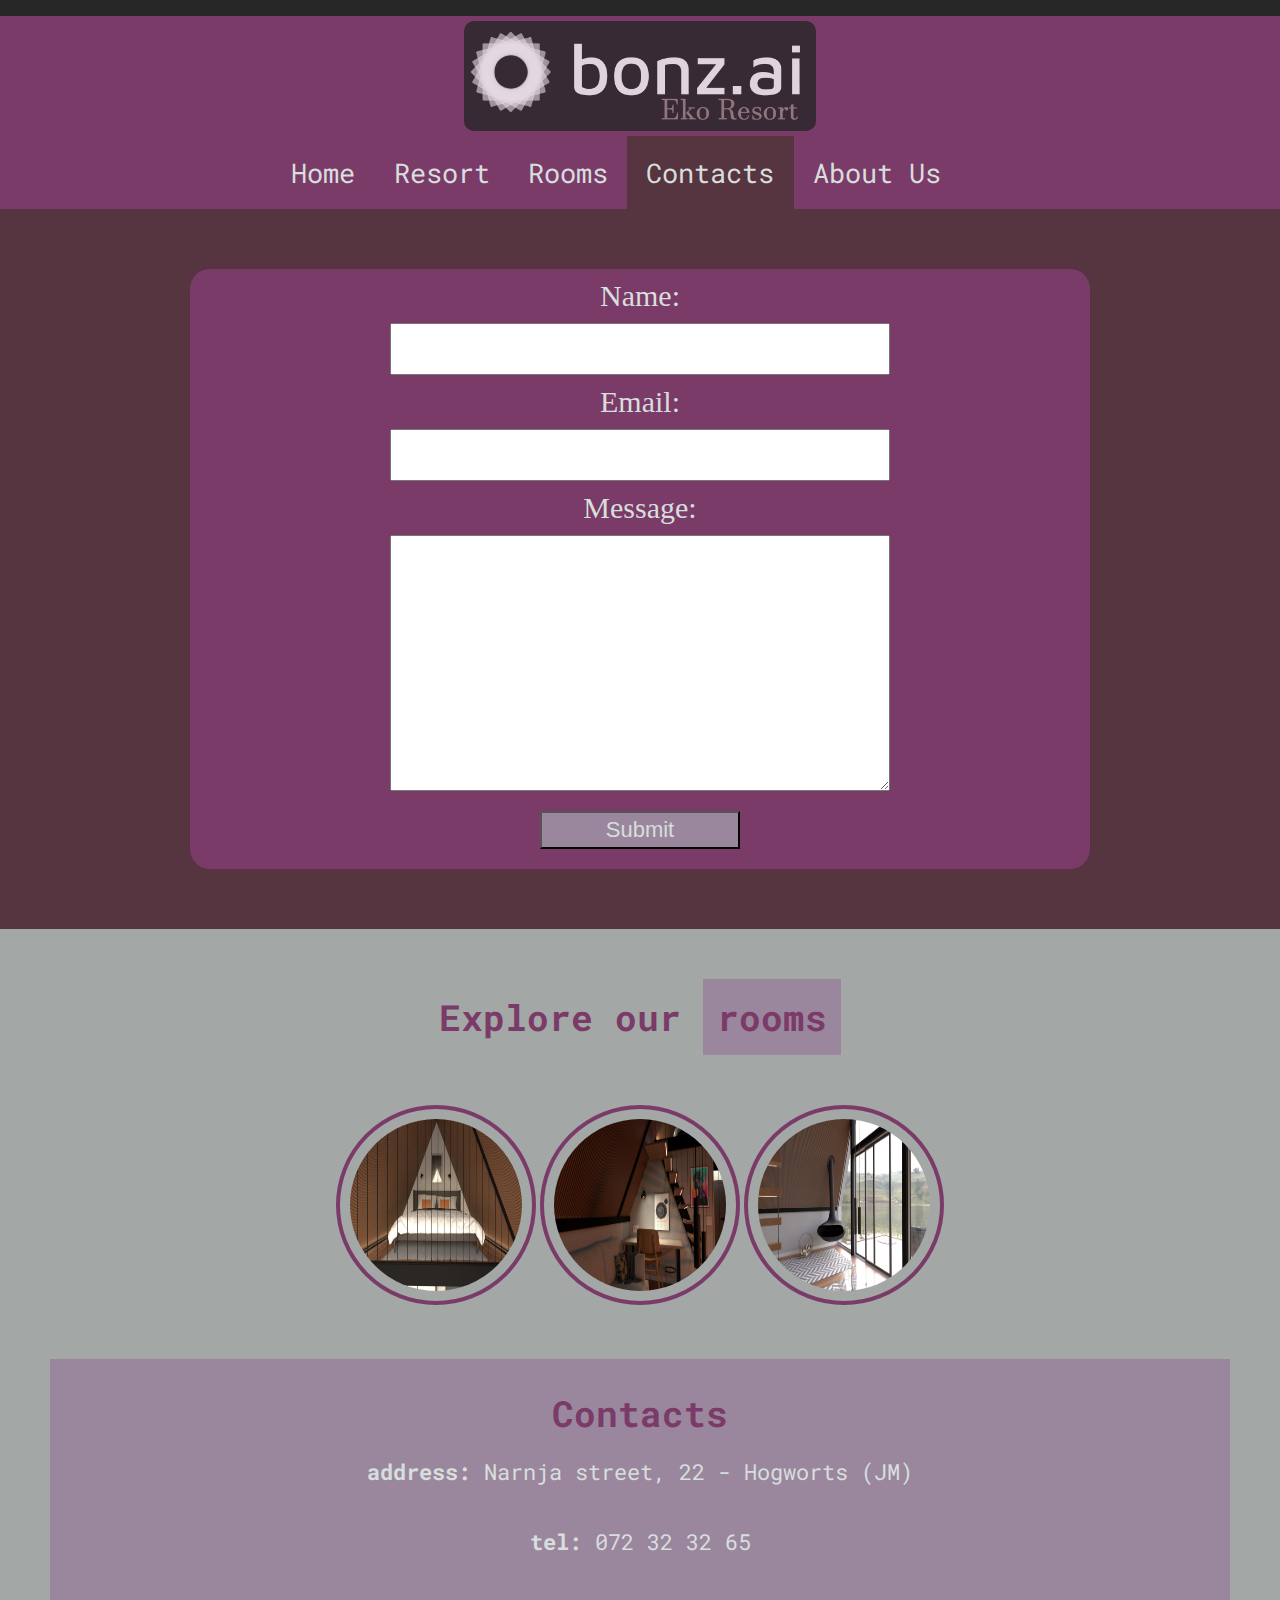
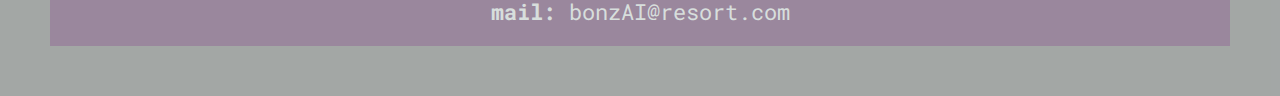
<file: contacts.html>
<!DOCTYPE html>
<html lang="en">
  <head>
    <meta charset="UTF-8" />
    <meta name="viewport" content="width=device-width, initial-scale=1.0" />
    <link rel="stylesheet" href="style.css" />
    <title>Contacts</title>
  </head>
  <body>
    <div class="body__container--wrapper body__container--wrapper-contacts">
      <nav class="nav--index">
        <img
          src="./bonzai-assets/LogoBonzAiEkoResort.png"
          alt="Logo"
          class="nav__img"
        />

        <ul class="nav__list">
          <li class="nav__list__item">
            <a href="./index.html">Home</a>
          </li>
          <li class="nav__list__item"><a href="./resort.html">Resort</a></li>
          <li class="nav__list__item"><a href="./rooms.html">Rooms</a></li>
          <li class="nav__list__item nav__list__item--compass">
            <a href="./contacts.html">Contacts</a>
          </li>
          <li class="nav__list__item"><a href="./aboutUs.html">About Us</a></li>
        </ul>

        <div class="hamburger-icon">☰</div>
        <ul class="hamburger-menu">
          <li><a href="./index.html">Home</a></li>
          <li><a href="./resort.html">Resort</a></li>
          <li><a href="./rooms.html">Rooms</a></li>
          <li><a href="./contacts.html">Contacts</a></li>
          <li><a href="./aboutUs.html">About Us</a></li>
        </ul>
      </nav>

      <div class="contacts__form--wrapper">
        <form action="process.php" method="post" class="contacts__form">
          <label for="name">Name:</label>
          <input type="text" id="name" name="name" required />

          <label for="email">Email:</label>
          <input type="email" id="email" name="email" required />

          <label for="message">Message:</label>
          <textarea id="message" name="message" rows="4" required></textarea>

          <input type="submit" value="Submit" class="contacts__form-submit" />
        </form>
      </div>

      <footer class="footer__rooms">
        <section class="footer__rooms__explorer">
          <h3 class="footer__rooms__explorer__title">
            Explore our
            <a
              href="./rooms.html"
              class="footer__rooms__explorer__title--special"
              >rooms</a
            >
          </h3>
          <div class="footer__rooms__explorer__img-wrapper">
            <img
              src="./bonzai-assets/assets/photos/04-day.jpg"
              alt="rooms"
              class="footer__rooms__explorer__img"
            />
            <img
              src="./bonzai-assets/assets/photos/01-night.jpg"
              alt="rooms"
              class="footer__rooms__explorer__img"
            />
            <img
              src="./bonzai-assets/assets/photos/02-day.jpg"
              alt="rooms"
              class="footer__rooms__explorer__img"
            />
          </div>
        </section>

        <section class="footer__rooms__contacts">
          <h3 class="footer__rooms__contacts__title">Contacts</h3>
          <ul class="footer__rooms__contacts__list">
            <li class="footer__rooms__contacts__list__item">
              <strong>address:</strong> Narnja street, 22 - Hogworts (JM)
            </li>
            <li class="footer__rooms__contacts__list__item">
              <strong>tel:</strong> 072 32 32 65
            </li>
            <li class="footer__rooms__contacts__list__item">
              <strong>mail:</strong>
              bonzAI@resort.com
            </li>
          </ul>
        </section>
      </footer>
    </div>
    <script>
      document
        .querySelector(".hamburger-icon")
        .addEventListener("click", function () {
          document.querySelector(".hamburger-menu").classList.toggle("active");
          document.querySelector(".nav").classList.toggle("active");
        });

      var select = document.querySelector(".hamburger-menu");

      select.addEventListener("change", function () {
        var selectedValue = select.value;

        if (selectedValue) {
          window.location.href = selectedValue;
        }
      });
    </script>
  </body>
</html>
</file>
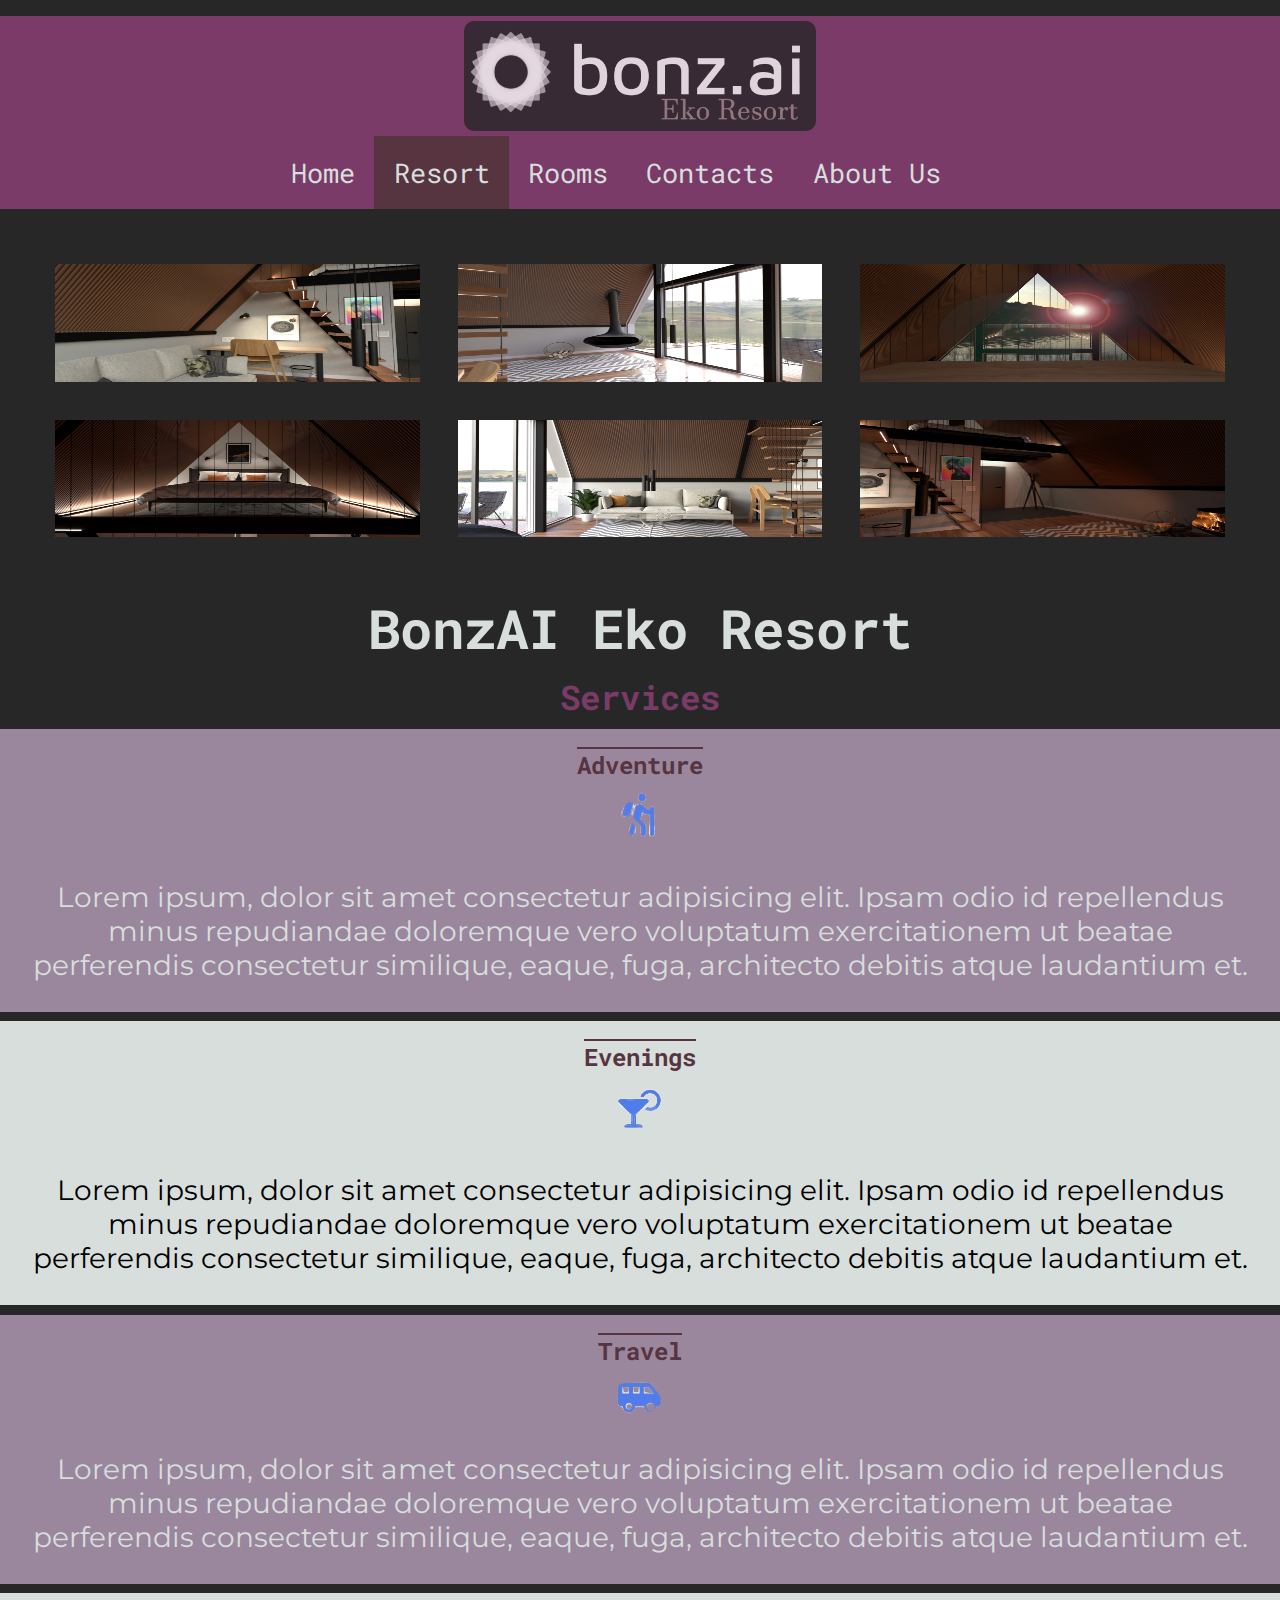
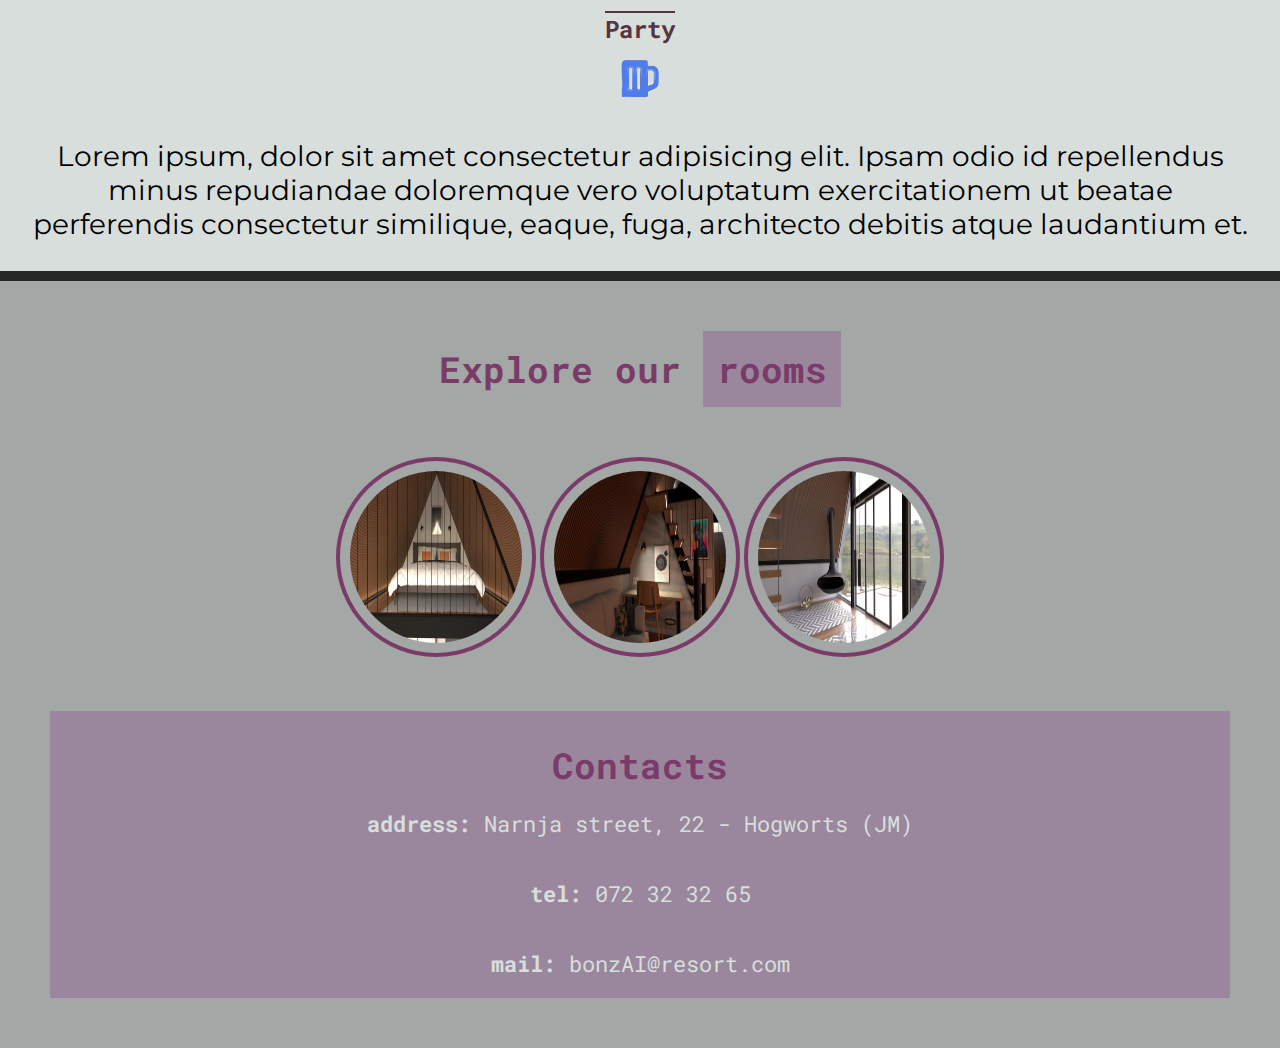
<file: resort.html>
<!DOCTYPE html>
<html lang="en">
  <head>
    <meta charset="UTF-8" />
    <meta name="viewport" content="width=device-width, initial-scale=1.0" />
    <link rel="stylesheet" href="style.css" />
    <title>Resort</title>
  </head>
  <body>
    <div class="body__container--wrapper body__container--wrapper-resort">
      <nav class="nav--index">
        <img
          src="./bonzai-assets/LogoBonzAiEkoResort.png"
          alt="Logo"
          class="nav__img"
        />

        <ul class="nav__list">
          <li class="nav__list__item">
            <a href="./index.html">Home</a>
          </li>
          <li class="nav__list__item nav__list__item--compass">
            <a href="./resort.html">Resort</a>
          </li>
          <li class="nav__list__item"><a href="./rooms.html">Rooms</a></li>
          <li class="nav__list__item">
            <a href="./contacts.html">Contacts</a>
          </li>
          <li class="nav__list__item"><a href="./aboutUs.html">About Us</a></li>
        </ul>
        <div class="hamburger-icon">☰</div>
        <ul class="hamburger-menu">
          <li><a href="./index.html">Home</a></li>
          <li><a href="./resort.html">Resort</a></li>
          <li><a href="./rooms.html">Rooms</a></li>
          <li><a href="./contacts.html">Contacts</a></li>
          <li><a href="./aboutUs.html">About Us</a></li>
        </ul>
      </nav>

      <aside class="aside__gallery">
        <img
          src="./bonzai-assets/assets/photos/01-day.jpg"
          alt="img1"
          class="aside__gallery__img"
        />
        <img
          src="./bonzai-assets/assets/photos/02-day.jpg"
          alt="img2"
          class="aside__gallery__img"
        />
        <img
          src="./bonzai-assets/assets/photos/03-night.jpg"
          alt="img3"
          class="aside__gallery__img"
        />
        <img
          src="./bonzai-assets/assets/photos/04-night.jpg"
          alt="img4"
          class="aside__gallery__img"
        />
        <img
          src="./bonzai-assets/assets/photos/05-day.jpg"
          alt="img5"
          class="aside__gallery__img"
        />
        <img
          src="./bonzai-assets/assets/photos/06-night.jpg"
          alt="img6"
          class="aside__gallery__img"
        />
      </aside>

      <section class="body__container__section">
        <h2 class="body__container__section__title">BonzAI Eko Resort</h2>
        <h3>Services</h3>
        <article class="main__article main__article-resort main__article__adventure">
          <h2>Adventure</h2>
          <img
            src="./bonzai-assets/adventure.png"
            alt="rafting"
            class="main__article--adventure_img main_article__img"
          />
          <p class="main_article_par">
            Lorem ipsum, dolor sit amet consectetur adipisicing elit. Ipsam odio
            id repellendus minus repudiandae doloremque vero voluptatum
            exercitationem ut beatae perferendis consectetur similique, eaque,
            fuga, architecto debitis atque laudantium et.
          </p>
        </article>

        <article class="main__article main__article-resort  main__article__evenings">
          
          <h2>Evenings</h2>
          <img
            src="./bonzai-assets/evening.png"
            alt="evening"
            class="main__article--evening_img main_article_img"
          />
          <p class="main_article_par">
            Lorem ipsum, dolor sit amet consectetur adipisicing elit. Ipsam odio
            id repellendus minus repudiandae doloremque vero voluptatum
            exercitationem ut beatae perferendis consectetur similique, eaque,
            fuga, architecto debitis atque laudantium et.
          </p>
        </article>

        <article class="main__article main__article-resort main__article__travel">
          <h2>Travel</h2>
          <img
            src="./bonzai-assets/travel.png"
            alt=""
            class="main__article--travel_img main_article_img"
          />
          <p class="main_article_par">
            Lorem ipsum, dolor sit amet consectetur adipisicing elit. Ipsam odio
            id repellendus minus repudiandae doloremque vero voluptatum
            exercitationem ut beatae perferendis consectetur similique, eaque,
            fuga, architecto debitis atque laudantium et.
          </p>
        </article>
        <article class="main__article main__article-resort main__article__party">
          <h2>Party</h2>
          <img
            src="./bonzai-assets/party.png"
            alt=""
            class="main__article--party_img main_article_img"
          />
          <p class="main_article_par">
            Lorem ipsum, dolor sit amet consectetur adipisicing elit. Ipsam odio
            id repellendus minus repudiandae doloremque vero voluptatum
            exercitationem ut beatae perferendis consectetur similique, eaque,
            fuga, architecto debitis atque laudantium et.
          </p>
        </article>
      </section>

      <footer class="footer__rooms">
        <section class="footer__rooms__explorer">
          <h3 class="footer__rooms__explorer__title">
            Explore our
            <a
              href="./rooms.html"
              class="footer__rooms__explorer__title--special"
              >rooms</a
            >
          </h3>
          <div class="footer__rooms__explorer__img-wrapper">
            <img
              src="./bonzai-assets/assets/photos/04-day.jpg"
              alt="rooms"
              class="footer__rooms__explorer__img"
            />
            <img
              src="./bonzai-assets/assets/photos/01-night.jpg"
              alt="rooms"
              class="footer__rooms__explorer__img"
            />
            <img
              src="./bonzai-assets/assets/photos/02-day.jpg"
              alt="rooms"
              class="footer__rooms__explorer__img"
            />
          </div>
        </section>

        <section class="footer__rooms__contacts">
          <h3 class="footer__rooms__contacts__title">Contacts</h3>
          <ul class="footer__rooms__contacts__list">
            <li class="footer__rooms__contacts__list__item">
              <strong>address:</strong> Narnja street, 22 - Hogworts (JM)
            </li>
            <li class="footer__rooms__contacts__list__item">
              <strong>tel:</strong> 072 32 32 65
            </li>
            <li class="footer__rooms__contacts__list__item">
              <strong>mail:</strong>
              bonzAI@resort.com
            </li>
          </ul>
        </section>
      </footer>
    </div>
    <script>
      document
        .querySelector(".hamburger-icon")
        .addEventListener("click", function () {
          document.querySelector(".hamburger-menu").classList.toggle("active");
          document.querySelector(".nav").classList.toggle("active");
        });

      var select = document.querySelector(".hamburger-menu");

      select.addEventListener("change", function () {
        var selectedValue = select.value;

        if (selectedValue) {
          window.location.href = selectedValue;
        }
      });
    </script>
  </body>
</html>
</file>
<file: style.css>
@import url("https://fonts.googleapis.com/css2?family=Roboto+Condensed:wght@400;700&family=Roboto+Mono&family=Titillium+Web:wght@700&display=swap");
@import url("https://fonts.googleapis.com/css2?family=Autour+One&display=swap");
@import url("https://fonts.googleapis.com/css2?family=Montserrat:wght@300&display=swap");

* {
  box-sizing: border-box;
  margin: 0;
  padding: 0;
}

body {
  background-color: #282727;
  max-width: 100dvw;
  max-height: 100dvh;
}

:root {
  --primary-font-family: "Roboto Mono", monospace;
  --primary-font-color: #d7dedc;
  --primary-bkg-color: #7a3b69;
  --secondary-bkg-color: #d7dedc;
  --secondary-font-family: "Montserrat", sans-serif;
}

a {
  text-decoration: none;
  color: var(--primary-font-color);
}

.generic-button {
  display: inline-block;
  margin: 0.3rem;
  border-radius: 0.625rem;
  padding: 0.525rem;
  background-color: var(--primary-bkg-color);
  color: var(--primary-font-color);
  font-family: var(--primary-font-family);
  font-size: 1.6rem;
  text-align: center;
}

.generic-button:hover {
  transform: scale(1.1);
  background-color: #9a879d;
}

.body__container--wrapper {
  margin:1rem auto;
  max-width: 1500px;
}

.body__container--wrapper-index {
  display: grid;
  grid-template-columns: repeat(6, 1fr);
  grid-template-rows: auto;
  gap: 0.313rem;
}

.body__container--wrapper2 {
  margin: 4rem auto;
  max-width: 1500px;
}

/* nav */ /* nav */ /* nav */ /* nav */ /* nav */ /* nav */ /* nav */ /* nav */ /* nav */ /* nav */ /* nav */

.nav--index {
  grid-column: 1 / 7;
  grid-row: 1 / 2;
  display: flex;
  justify-content: space-between;
  align-items: center;
  background-color: #7a3b69;
}

.nav__img {
  width: 22rem;
  height: auto;
  margin: 0.313rem 3.75rem;
  border-radius: 0.625rem;
  opacity: 80%;
}

.nav__list {
  list-style-type: none;
  display: flex;
  margin-right: 3rem;
}

.nav__list__item {
  padding: 1.2rem;
  font-family: var(--primary-font-family);
  font-size: 1.675rem;
}

.nav__list__item:hover {
  transform: scale(1.2);
  background-color: #9a879d;
}

.nav__list__item--compass {
  background-color: #563440;
}

.hamburger-icon,
.hamburger-menu {
  display: none;
  list-style-type: none;
}

.hamburger-menu.active {
  display: block;
}

/* header */ /* header */ /* header */ /* header */ /* header */ /* header */ /* header */ /* header */ /* header */ /* header */

.header__hero {
  background-image:url(bonzai-assets/assets/photos/09-day.jpg);
  background-size: cover;
  background-repeat: no-repeat;
  background-position: center;
  margin: 5px auto;
  width: 100%;
  height: 800px;
}

.header__hero-index {
  grid-column: 1 / 7;
  grid-row: 3 / 7;
  display: flex;
  flex-direction: column;
  justify-content: start;
  align-items: center;
}

.header__hero--wrapper {
  margin-top: 18.75rem;
  width: 100%;
  background-color: rgba(154, 135, 157, 0.5);
  text-align: center;
  padding: 2.625rem;
}

.header__hero__title {
  font-family: var(--primary-font-family);
  font-size: 3.3rem;
}

/* main */ /* main */ /* main */ /* main */ /* main */ /* main */ /* main */ /* main */ /* main */ /* main */ /* main */

.main__content {
  grid-column: 1 / 7;
  grid-row: 7 / 7;
  display: grid;
  grid-template-columns: repeat(6, 1fr);
  grid-template-rows: repeat(1, 1fr);
  gap: 0.613rem;
}

.main__article--wrapper {
  grid-column: 1 / 5;
  grid-row: 1 / 2;
  display: grid;
  grid-template-columns: repeat(2, 1fr);
  grid-template-rows: repeat(2, 1fr);
  gap: 0.313rem;
}

.main__article {
  background-color: var(--secondary-bkg-color);
  display: flex;
  flex-direction: column;
  justify-content: center;
  align-items: center;
}

.main__article h2 {
  margin-top: 1.25rem;
  color: #563440;
  font-family: var(--primary-font-family);
  text-decoration: overline;
}

.main__article__par {
  padding: 1.563rem;
  text-align: center;
  font-size: 1.25rem;
  font-family: var(--secondary-font-family);
  font-weight: 500;
}

.main__article__evening {
  grid-column: 1 / 2;
  grid-row: 1 / 2;
}

.main__article__adventure {
  background-color: #9a879d;
  color: #d7dedc;
  grid-column: 2 / 3;
  grid-row: 1 / 2;
  padding: 0;
}

.main__article__travel {
  background-color: #9a879d;
  color: #d7dedc;
  grid-column: 1 / 2;
  grid-row: 2 / 3;
}

.article-evening__party {
  grid-column: 2 / 2;
  grid-row: 2 / 3;
}

.main__aside__aboutUs {
  background-color: #282727;
  grid-column: 5 / 7;
  grid-row: 1 / 2;
  display: flex;
  flex-direction: column;
  align-items: center;
  justify-content: space-between;
  border: solid 10px var(--primary-bkg-color);
}

.main__aside__aboutUs__title {
  margin-top: 1.25rem;
  font-size: 1.625rem;
  font-family: var(--primary-font-family);
  color: var(--primary-font-color);
  text-align: center;
}

.main__aside__aboutUs__img {
  margin-top: 0.063rem;
  width: 26.25rem;
  border-radius: 0.75rem;
}

.main__aside__aboutUs__par {
  padding: 1.563rem;
  text-align: center;
  font-size: 1.25rem;
  font-family: var(--primary-font-family);
  color: var(--primary-font-color);
}

.main__aside__aboutUs__logo {
  width: 260px;
}

/* footer */ /* footer */ /* footer */ /* footer */ /* footer */ /* footer */ /* footer */ /* footer */

.footer__rooms {
  padding: 3.125rem;
  grid-column: 1 / 7;
  grid-row: 9 / 10;
  background-color: rgba(215, 222, 220, 0.7);
  display: flex;
  flex-direction: column;
  justify-content: space-around;
  align-items: center;
}

.footer__rooms__explorer {
  display: flex;
  flex-direction: column;
  justify-content: space-around;
  align-items: center;
}

.footer__rooms__explorer__title {
  font-family: var(--primary-font-family);
  color: var(--primary-bkg-color);
  font-size: 2.275rem;
}

.footer__rooms__explorer__img {
  padding: 0.625rem;
  width: 22.125rem;
  height: 22.125rem;
  border-radius: 50%;
  border: solid 4px var(--primary-bkg-color);
}

.footer__rooms__explorer__title--special {
  display: inline-block;
  background-color: #9a879d;
  color: var(--primary-bkg-color);
  padding: 0.875rem;
}

.footer__rooms__explorer__title--special:hover {
  transform: scale(1.1);
  color: white;
}

.footer__rooms__explorer__img-wrapper {
  margin: 50px auto;
}
.footer__rooms__contacts {
  width: 100%;

  background-color: #9a879d;
}

.footer__rooms__contacts__list {
  list-style-type: none;
}

.footer__rooms__contacts__list__item {
  color: var(--primary-font-color);
  font-size: 22px;
  font-family: var(--primary-font-family);
  padding: 1.275rem;
  text-align: center;
}

.footer__rooms__contacts__title {
  margin-top: 1.875rem;
  font-family: var(--primary-font-family);
  color: var(--primary-bkg-color);
  font-size: 2.275rem;
  text-align: center;
}

/* resort */ /* resort //* resort */ /* resort */ /* resort */ /* resort */ /* resort */ /* resort */ /* resort */ /* resort */

.body__container--wrapper-resort {
  display: flex;
  flex-direction: column;
  justify-content: center;
}

.aside__gallery {
  display: grid;
  grid-template-columns: repeat(6, 1fr);
  gap: 0.75rem;
  max-width: 100%;
  margin: 0;
}

.aside__gallery__img {
  padding: 0.213rem;
  height: 7.98rem;
}

.aside__gallery__img:hover {
  transform: scale(1.3);
}

.body__container__section {
  display: flex;
  gap: 0.6rem;
  flex-direction: column;
  justify-content: space-evenly;
  align-items: center;
  margin-bottom: 0.6rem;
}

.body__container__section__title {
  font-size: 3.375rem;
  color: var(--primary-font-color);
  font-family: var(--primary-font-family);
}

.body__container__section h3 {
  font-size: 2.125rem;
  color: var(--primary-bkg-color);
  font-family: var(--primary-font-family);
}

.main__article-resort p {
  text-align: center;
  padding: 30px;
  font-family: var(--secondary-font-family);
  font-size: 28px;
}

/* rooms */ /* rooms */ /* rooms */ /* rooms */ /* rooms */ /* rooms */ /* rooms */ /* rooms */

/* search area */ /* search area */ /* search area */ /* search area */ /* search area */ /* search area */

.header__hero-rooms {
  max-width: 1500px;
}

.body__container--wrapper-rooms {
  display: flex;
  flex-direction: column;
}

.search-container {
  background-color: var(--secondary-bkg-color);
}

.search-container__title {
  text-align: center;
  margin-top: 1.25rem;
  font-family: var(--primary-font-family);
  font-size: 2.45rem;
  color: var(--primary-bkg-color);
}

.search-container__form {
  display: flex;
  align-items: center;
  justify-content: space-around;
  margin: 50px auto;
}

.search-container__form-flex {
  display: flex;
  flex-direction: column;
  align-items: center;
}

.search-container__form-flex label {
  margin-bottom: 10px;
  font-family: var(--primary-font-family);
  color: var(--primary-bkg-color);
  font-size: 1.875rem;
}

.search-container__form-flex select {
  width: 14.375rem;
  height: 3.125rem;
}

.search-container__form-flex input {
  width: 12.5rem;
}

#guests,
#room-type,
#guests > option,
#room-type > option {
  font-family: var(--primary-font-family);
  color: var(--primary-bkg-color);
  font-size: 1.75rem;
}

#room-max-size {
  font-size: 1.75rem;
}

.form__checkbox-flex {
  display: flex;
  flex-direction: column;
  justify-content: center;
  align-items: center;
  margin: 10px;
}

#room-size {
  margin-bottom: 10px;
  font-size: 1.75rem;
}

.search-container__btn {
  margin-left: 700px;
  margin-bottom: 30px;
}

.room-gallery-container {
  display: grid;
  grid-template-columns: repeat(4, 1fr);
  grid-template-rows: repeat(4, 1fr);
  gap: 0.5rem;
  max-width: 1500px;
  margin: 1.5rem auto;
}

/* gallery */ /* gallery */ /* gallery */ /* gallery */ /* gallery */ /* gallery */ /* gallery */ /* gallery */ /* gallery */

.gallery-container {
  display: grid;
  grid-template-columns: repeat(4, 1fr);
  gap: 1rem;
  margin: 1rem;
}

.gallery-container__item {
  background-color: var(--secondary-bkg-color);
  display: flex;
  flex-direction: column;
  justify-content: center;
  align-items: center;
}

.gallery-container__item--wrapper {
  width: 21.875rem;
  height: 18.75rem;
  background-repeat: no-repeat;
  background-size: cover;
  background-position: center;
  display: flex;
  justify-content: flex-start;
  align-items: flex-start;
}
.presidential-room {
  background-image: url(.//bonzai-assets/assets/photos/02-day.jpg);
}

.family-deluxe {
  background-image: url(.//bonzai-assets/assets/photos/01-day.jpg);
}

.double-deluxe {
  background-image: url(.//bonzai-assets/assets/photos/03-night.jpg);
}

.family-standard {
  background-image: url(.//bonzai-assets/assets/photos/04-night.jpg);
}

.family-basic {
  background-image: url(.//bonzai-assets/assets/photos/05-day.jpg);
}

.double-standard {
  background-image: url(.//bonzai-assets/assets/photos/06-day.jpg);
}

.single-deluxe {
  background-image: url(.//bonzai-assets/assets/photos/07-night.jpg);
}

.family-economy {
  background-image: url(.//bonzai-assets/assets/photos/08-night.jpg);
}
.double-basic {
  background-image: url(.//bonzai-assets/assets/photos/08-day.jpg);
}

.single-standard {
  background-image: url(.//bonzai-assets/assets/photos/01-night.jpg);
}

.double-economy {
  background-image: url(.//bonzai-assets/assets/photos/02-night.jpg);
}
.single-basic {
  background-image: url(.//bonzai-assets/assets/photos/04-day.jpg);
}

.gallery-container__item__title {
  background-color: var(--primary-bkg-color);
  font-family: var(--primary-font-family);
  color: var(--primary-font-color);
  padding: 0.438rem;
  font-size: 1.875rem;
  font-weight: 400;
}

.gallery-container__item__footer {
  text-align: center;
  width: 21.875rem;
  font-size: 1.875rem;
  font-weight: 700;
  color: var(--primary-bkg-color);
  font-family: var(--primary-font-family);
  background-color: var(--primary-font-color);
  padding: 7px;
}

/* presidential-room */ /* presidential-room */ /* presidential-room */ /* presidential-room */ /* presidential-room */

/* header */ /* header */ /* header */ /* header */ /* header */ /* header */ /* header */ /* header */

.header__hero-presidential {
  background-image: url(../BonzAi/bonzai-assets/assets/photos/02-day.jpg);
  background-size: cover;
  background-repeat: no-repeat;
  background-position: center;
  margin: 5px auto;
  width: 1500px;
  height: 800px;
  grid-column: 1 / 7;
  grid-row: 3 / 7;
  display: flex;
  flex-direction: column;
  justify-content: start;
  align-items: center;
}

/* main*/ /* main*/ /* main*/ /* main*/ /* main*/ /* main*/ /* main*/ /* main*/ /* main*/ /* main*/

.main__room-container {
  background-color: var(--primary-bkg-color);
  display: grid;
  grid-template-columns: repeat(6, 1fr);
  gap: 2rem;
  grid-template-rows: 21.875rem 34.375rem 25rem;
  grid-template-areas:
    "gallery gallery gallery gallery gallery gallery"
    "details details details details info info"
    "extras extras extras extras extras extras";
}

.main__room-gallery {
  grid-area: gallery;
  display: flex;
  justify-content: space-around;
  margin-top: 110px;
}

.main__room-gallery > img {
  width: 26.25rem;
  height: 13.75rem;
  border-radius: 0.625rem;
}

.main__room-gallery > img:hover {
  transform: scale(1.1);
  box-shadow: 10px 10px 5px 0px rgba(0, 0, 0, 0.75);
}

.main__room-details {
  grid-area: details;
  display: flex;
  flex-direction: column;
  justify-content: flex-start;
  align-items: center;
  padding: 1.875rem;
}

.main__room-info {
  grid-area: info;
  display: flex;
  flex-direction: column;
  justify-content: flex-start;
  align-items: center;
  padding: 30px;
}

.main__room-title {
  padding-bottom: 0.625rem;
  font-size: 2.25rem;
  color: #9a879d;
  font-family: var(--primary-font-family);
}

.main__room-par {
  margin-left: 1.25rem;
  padding-top: 1.875rem;
  font-size: 1.625rem;
  color: #282727;
  font-weight: 900;
  font-family: var(--primary-font-family);
  text-align: justify;
}

.main__room-list {
  padding-top: 1.875rem;
  padding-bottom: 6.25rem;
  list-style-type: none;
  font-size: 1.625rem;
  color: var(--primary-font-color);
  font-family: var(--primary-font-family);
}

.main__room-extras {
  grid-area: extras;
  display: flex;
  flex-direction: row;
  justify-content: space-around;
  align-items: center;
  flex-wrap: wrap;
}

.main__room-list2 {
  font-size: 1.625rem;
  color: var(--primary-font-color);
  font-family: var(--primary-font-family);
}

/* contacts */ /* contacts */ /* contacts */ /* contacts */ /* contacts */ /* contacts */ /* contacts */

.body__container--wrapper-contacts {
  display: flex;
  flex-direction: column;
  width: 1500px;
}

.contacts__form--wrapper {
  background-color: #563440;
}

.contacts__form {
  border-radius: 20px;
  font-size: 22px;
  margin: 60px auto 60px auto;
  background-color: #7a3b69;
  display: flex;
  flex-direction: column;
  width: 56.25rem;
  height: 37.5rem;
}

.contacts__form label {
  text-align: center;
  font-size: 1.875rem;
  color: var(--primary-font-color);
  padding: 0.625rem;
}

#name,
#email {
  align-self: center;
  width: 31.25rem;
  height: 4.375rem;
}
#name[type="text"],
#email[type="email"] {
  font-size: 1.625rem;
}

.contacts__form textarea {
  align-self: center;
  width: 31.25rem;
  height: 21.875rem;
  font-size: 1.62rem;
}

.contacts__form-submit {
  background-color: #9a879d;
  color: #d7dedc;
  font-size: 22px;
  margin: 20px auto;
  align-self: center;
  width: 12.5rem;
  height: 3.125rem;
}

/* about us */ /* about us */ /* about us */ /* about us */ /* about us */ /* about us */ /* about us */

.body__container--wrapper-aboutUs {
  display: flex;
  flex-direction: column;
  gap: 1rem;
}

.main-container__section {
  background-image: url(../BonzAi/bonzai-assets/assets/photos/09-night.jpg);
  background-size: cover;
  background-position: center;
  background-repeat: no-repeat;
  display: flex;
  flex-direction: column;
}

.main-container__section__title {
  padding: 0.925rem;
  font-size: 2rem;
  font-family: var(--primary-font-family);
  color: black;
  text-align: center;
}

.main-container__section__par {
  background-color: rgb(154, 135, 157, 0.3);
  text-align: justify;
  font-size: 1.325rem;
  font-family: var(--secondary-font-family);
  color: white;
  font-weight: 600;
  padding: 2.25rem;
}

.section__par__span {
  background-color: rgb(154, 135, 157, 0.3);
  font-size: 1.625rem;
  font-family: var(--secondary-font-family);
  color: black;
  font-weight: 800;
}

/* booking*/ /* booking*/ /* booking*/ /* booking*/ /* booking*/ /* booking*/ /* booking*/ /* booking*/

.book-container__btn {
  margin-left: 37.5rem;
  margin-bottom: 7.5rem;
}

.search-container__form-flex input {
  width: 200px;
  height: 40px;
  font-size: 1.62rem;
}

.search-container__form-flex select {
  font-size: 1.62rem;
}

#mobile-nav {
  display: none;
}

@media screen and (min-width: 768px) and (max-width: 1500px) {
  .body__container--wrapper,
  .body__container--wrapper2 {
    max-width: 1360px;
  }

  .body__container--wrapper-rooms {
    display: flex;
    flex-direction: column;
    max-width: 1360px;
  }

  .body__container--wrapper-index {
    display: flex;
    flex-direction: column;
  }

  .body__container--wrapper-index header {
    max-width: 1360px;
  }

  .aside__gallery {
    display: grid;
    grid-template-columns: repeat(3, 1fr);
    gap: 1.75rem;
    max-width: 100%;
    margin: 50px;
  }

  .header__hero {
    background-image: url(../BonzAi/bonzai-assets/bkg-img.png);
    background-size: cover;
    background-repeat: no-repeat;
    background-position: bottom;
    height: fit-content;
  }

  .header__hero-presidential {
    max-width: 100%;
  }

  .header__hero--wrapper-pr-room {
    margin-top: 180px;
  }

  .aside__gallery__img {
    padding: 0.313rem;
    width: 100%;
  }

  .header__hero-rooms {
    width: 100%;
  }

  .gallery-container__item {
    margin: auto;
    max-width: 300px;
    max-height: 300px;
  }

  .gallery-container__item--wrapper {
    width: 100%;
    background-size: cover;
    background-repeat: no-repeat;
    background-position: bottom;
    max-width: 320px;
    max-height: 320px;
    margin-left: 6px;
  }

  .gallery-container {
    display: grid;
    grid-template-columns: repeat(3, 1fr);
  }

  .gallery-container__item__footer {
    width: 100%;
    font-size: 1rem;
    padding: 2px;
  }

  .nav--index {
    flex-direction: column;
  }

  .main__aside__aboutUs__img {
    max-width: 220px;
  }

  .main__content {
    display: flex;
    flex-direction: column;
  }

  .footer__rooms__explorer__img {
    max-width: 200px;
    max-height: 200px;
  }

  .header__hero--wrapper-index,
  .header__hero--wrapper-rooms {
    margin-top: 20px;
  }

  .search-container {
    display: flex;
    flex-direction: column;
  }

  .search-container__form {
    display: flex;
    flex-direction: column;
  }

  .search-container__btn,
  .book-container__btn {
    margin: 0;
  }

  .body__container--wrapper-contacts {
    display: flex;
    flex-direction: column;
    max-width: 100%;
  }

  .contacts__form--wrapper {
    max-width: 100%;
  }

  .contacts__form--wrapper form {
    max-width: 100%;
  }
}

@media screen and (min-width: 360px) and (max-width: 768px) {
  .nav__list {
    display: none;
  }

  .nav--index {
    flex-direction: column;
    justify-content: space-around;
    align-items: center;
  }

  .hamburger-menu li {
    background-color:#9a879d;
    padding: 6px;
  }

  .hamburger-icon {
    display: block;
    font-size: 20px;
  }

  .nav__img {
    align-self: center;
    border-radius: 10px;
  }

  .body__container--wrapper,
  .body__container--wrapper2 {
    max-width: 768px;
  }

  .body__container--wrapper-rooms {
    display: flex;
    flex-direction: column;
    max-width: 1360px;
  }

  .body__container--wrapper-index {
    display: flex;
    flex-direction: column;
  }

  .body__container--wrapper-index header {
    max-width: 1360px;
  }

  .body__container__section__title {
    text-align: center;
  }

  .body__container--wrapper-pr-room {
    display: block;
    flex-direction: column;
    justify-content: center;
  }

  .header__hero {
    background-image: url(../BonzAi/bonzai-assets/bkg-img.png);
    background-size: cover;
    background-repeat: no-repeat;
    background-position: bottom;
    height: fit-content;
  }

  .header__hero-presidential {
    max-width: 100%;
    display: flex;
    flex-direction: column;
  }

  .header__hero-presidential .header__hero__title {
    font-size: 30px;
  }

  .header__hero--wrapper-pr-room {
    margin-top: 180px;
  }

  .aside__gallery {
    display: none;
  }

  .aside__gallery__img {
    padding: 0.313rem;
    width: 100%;
  }

  .header__hero-rooms {
    width: 100%;
  }

  .gallery-container__item {
    margin: auto;
    max-width: 300px;
    max-height: 300px;
  }

  .gallery-container__item--wrapper {
    width: 100%;
    background-size: cover;
    background-repeat: no-repeat;
    background-position: bottom;
    max-width: 320px;
    max-height: 320px;
    margin-left: 6px;
  }

  .gallery-container {
    display: grid;
    grid-template-columns: repeat(2, 1fr);
  }

  .gallery-container__item__footer {
    width: 100%;
    font-size: 1rem;
    padding: 2px;
  }

  .main__aside__aboutUs__img {
    max-width: 220px;
  }

  .main__content {
    display: flex;
    flex-direction: column;
  }

  .main__article--wrapper {
    display: flex;
    flex-direction: column;
  }

  .footer__rooms__explorer {
    display: none;
  }

  .header__hero--wrapper-index,
  .header__hero--wrapper-rooms {
    margin-top: 20px;
  }

  .search-container {
    display: flex;
    flex-direction: column;
  }

  .search-container__form {
    display: flex;
    flex-direction: column;
  }

  .search-container__btn,
  .book-container__btn {
    margin: 0;
  }

  .body__container--wrapper-contacts {
    display: flex;
    flex-direction: column;
    max-width: 100%;
  }

  .contacts__form--wrapper form {
    max-width: 100%;
  }

  .contacts__form--wrapper input, 
  .contacts__form--wrapper textarea {
    max-width: 70%;
  }

  .main__room-container {
    display: flex;
    flex-direction: column;
  }

  .main__room-list2 {
    padding: 50px;
    list-style-type: none;

  }

  .main__room-gallery {
    flex-direction: column;
    justify-content: center;
    align-items: center;
    gap: 0.5rem;
  }

  .main__room-gallery img {
    width: 300px;
    height: 200px;
    
  }
}


@media screen and (max-width: 359px) {

  .nav__img {
    max-width: 100%;
  }

  .nav__list {
    display: none;
  }

  .nav--index {
    flex-direction: column;
    justify-content: space-around;
    align-items: center;
  }

  .hamburger-menu li {
    background-color:#9a879d;
    padding: 6px;
  }

  .hamburger-icon {
    display: block;
    font-size: 20px;
  }

  .nav__img {
    align-self: center;
    border-radius: 10px;
  }

  .body__container--wrapper,
  .body__container--wrapper2 {
    max-width: 768px;
  }

  .body__container--wrapper-rooms {
    display: flex;
    flex-direction: column;
    max-width: 1360px;
  }

  .body__container--wrapper-index {
    display: flex;
    flex-direction: column;
  }

  .body__container--wrapper-index header {
    max-width: 1360px;
  }

  .body__container__section__title {
    text-align: center;
  }

  .body__container--wrapper-pr-room {
    display: block;
    flex-direction: column;
    justify-content: center;
  }

  .header__hero {
    background-image: url(../BonzAi/bonzai-assets/bkg-img.png);
    background-size: cover;
    background-repeat: no-repeat;
    background-position: bottom;
    height: fit-content;
  }

  .header__hero-presidential {
    max-width: 100%;
    display: flex;
    flex-direction: column;
  }

  .header__hero-presidential .header__hero__title {
    font-size: 22px;
  }

  .header__hero--wrapper-pr-room {
    margin-top: 180px;
  }

  .aside__gallery {
    display: none;
  }

  .aside__gallery__img {
    padding: 0.313rem;
    width: 100%;
  }

  .header__hero-rooms {
    width: 100%;
  }

  .gallery-container__item {
    margin: auto;
    max-width: 300px;
    max-height: 300px;
  }

  .gallery-container__item--wrapper {
    width: 100%;
    background-size: cover;
    background-repeat: no-repeat;
    background-position: bottom;
    max-width: 320px;
    max-height: 320px;
    margin-left: 6px;
  }

  .gallery-container {
    display: grid;
    grid-template-columns: repeat(1, 1fr);
  }

  .gallery-container__item__footer {
    width: 100%;
    font-size: 1rem;
    padding: 2px;
  }

  .main__aside__aboutUs__img {
    max-width: 220px;
  }

  .main__content {
    display: flex;
    flex-direction: column;
  }

  .main__article--wrapper {
    display: flex;
    flex-direction: column;
  }

  .footer__rooms__explorer {
    display: none;
  }

  .footer__rooms__contacts__title {
    font-size: 24px;
  }

  .footer__rooms__contacts__list > :nth-child(3) {
    font-size: 10px;
  }

  .header__hero--wrapper-index,
  .header__hero--wrapper-rooms {
    margin-top: 20px;
  }

  .search-container {
    display: flex;
    flex-direction: column;
  }

  .search-container__form {
    display: flex;
    flex-direction: column;
  }

  .search-container__btn,
  .book-container__btn {
    margin: 0;
  }

  .body__container--wrapper-contacts {
    display: flex;
    flex-direction: column;
    max-width: 100%;
  }

  .contacts__form--wrapper form {
    max-width: 100%;
  }

  .contacts__form--wrapper input, 
  .contacts__form--wrapper textarea {
    max-width: 70%;
  }

  .main__room-container {
    display: flex;
    flex-direction: column;
  }

  .main__room-list2 {
    padding: 50px;
    list-style-type: none;

  }

  .main__room-gallery {
    flex-direction: column;
    justify-content: center;
    align-items: center;
    gap: 0.5rem;
  }

  .main__room-gallery img {
    width: 300px;
    height: 200px;
    }

    .header__hero__title {
      font-size: 40px;
    }
}
</file>
